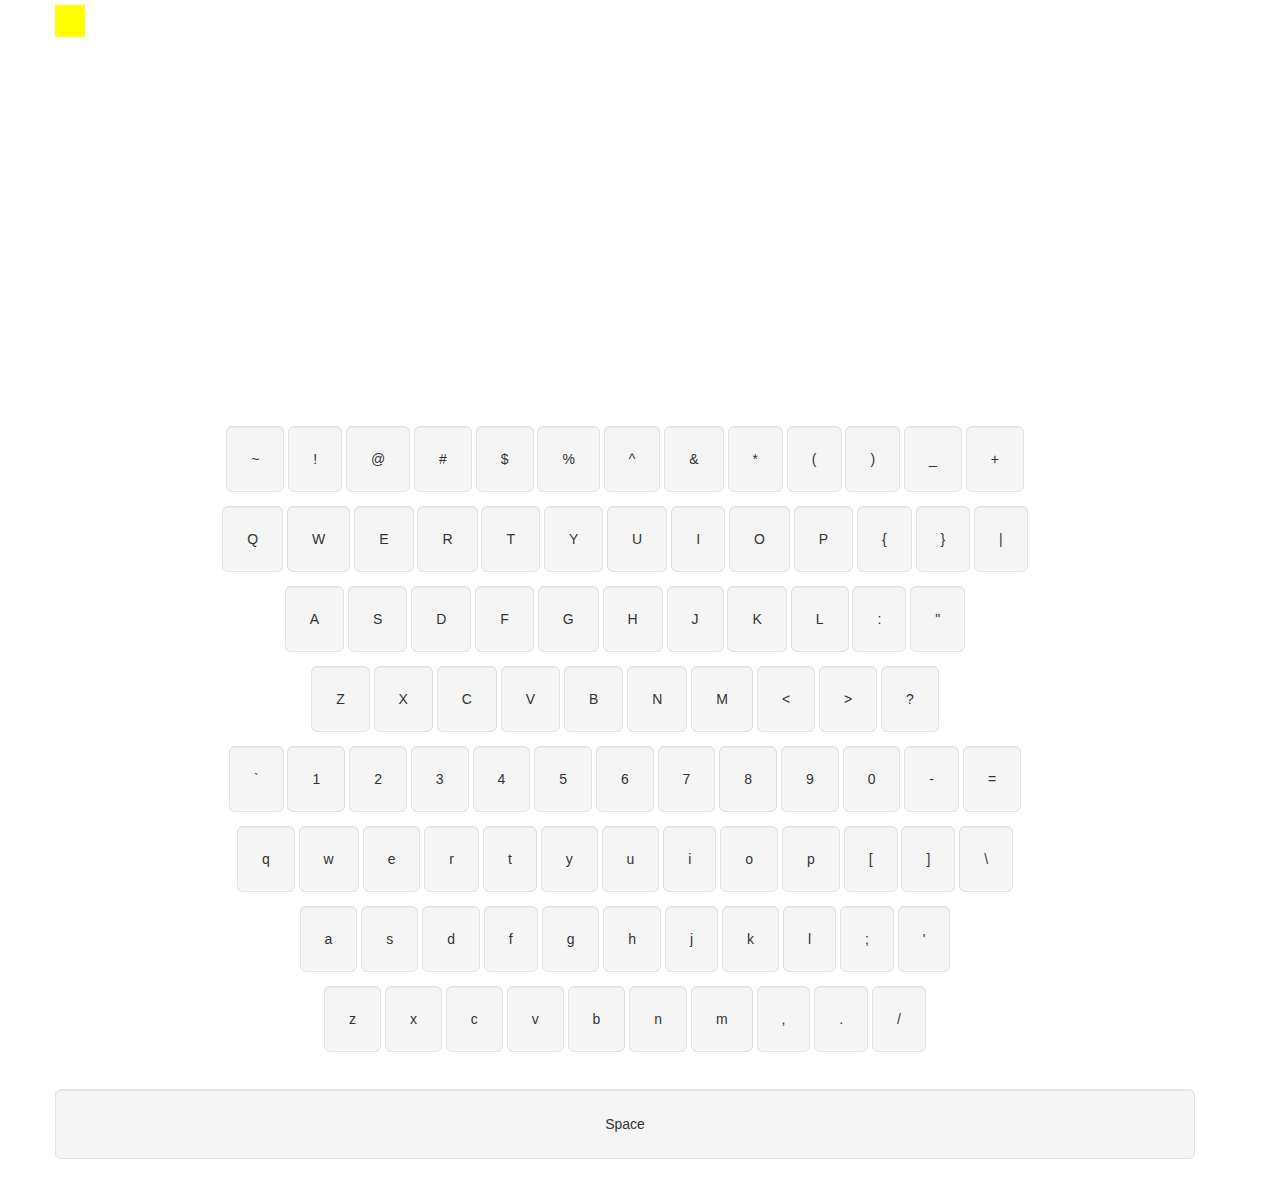
<file: JustMyType/index.html>
<!DOCTYPE html>
<html lang="en">

<head>
	<meta charset="UTF-8">
	<meta name="viewport" content="width=device-width, initial-scale=1.0">
	<meta http-equiv="X-UA-Compatible" content="ie=edge">
	<title>Just My Type</title>
	<link rel="stylesheet" href="https://maxcdn.bootstrapcdn.com/bootstrap/3.3.7/css/bootstrap.min.css" integrity="sha384-BVYiiSIFeK1dGmJRAkycuHAHRg32OmUcww7on3RYdg4Va+PmSTsz/K68vbdEjh4u"
	 crossorigin="anonymous">
	<link rel="stylesheet" href="styles.css">
</head>

<body>
	<div class="container" id="target">
		<div class="row col-md-12" id="prompt-container">
			<div class="row col-xs-12" id="yellow-block"></div>
			<div class="row col-lg-12" id="sentence"></div>
			<div class="row col-lg-12 text-center" id="feedback"></div>
			<div class="row col-lg-12 text-center" id="target-letter"></div>
		</div>
		<div class="text-center keyboard-container" id="keyboard-upper-container">
			<div class="row col-lg-12 keys-row">
				<span class="well well-lg key" id="126">~</span>
				<span class="well well-lg key" id="33">!</span>
				<span class="well well-lg key" id="64">@</span>
				<span class="well well-lg key" id="35">#</span>
				<span class="well well-lg key" id="36">$</span>
				<span class="well well-lg key" id="37">%</span>
				<span class="well well-lg key" id="94">^</span>
				<span class="well well-lg key" id="38">&</span>
				<span class="well well-lg key" id="42">*</span>
				<span class="well well-lg key" id="40">(</span>
				<span class="well well-lg key" id="41">)</span>
				<span class="well well-lg key" id="95">_</span>
				<span class="well well-lg key" id="43">+</span>
			</div>
			<div class="row col-lg-12 keys-row">
				<span class="well well-lg key" id="81">Q</span>
				<span class="well well-lg key" id="87">W</span>
				<span class="well well-lg key" id="69">E</span>
				<span class="well well-lg key" id="82">R</span>
				<span class="well well-lg key" id="84">T</span>
				<span class="well well-lg key" id="89">Y</span>
				<span class="well well-lg key" id="85">U</span>
				<span class="well well-lg key" id="73">I</span>
				<span class="well well-lg key" id="79">O</span>
				<span class="well well-lg key" id="80">P</span>
				<span class="well well-lg key" id="123">{</span>
				<span class="well well-lg key" id="125">}</span>
				<span class="well well-lg key" id="124">|</span>
			</div>
			<div class="row col-lg-12 keys-row">
				<span class="well well-lg key" id="65">A</span>
				<span class="well well-lg key" id="83">S</span>
				<span class="well well-lg key" id="68">D</span>
				<span class="well well-lg key" id="70">F</span>
				<span class="well well-lg key" id="71">G</span>
				<span class="well well-lg key" id="72">H</span>
				<span class="well well-lg key" id="74">J</span>
				<span class="well well-lg key" id="75">K</span>
				<span class="well well-lg key" id="76">L</span>
				<span class="well well-lg key" id="58">:</span>
				<span class="well well-lg key" id="34">"</span>
			</div>
			<div class="row col-lg-12 keys-row">
				<span class="well well-lg key" id="90">Z</span>
				<span class="well well-lg key" id="88">X</span>
				<span class="well well-lg key" id="67">C</span>
				<span class="well well-lg key" id="86">V</span>
				<span class="well well-lg key" id="66">B</span>
				<span class="well well-lg key" id="78">N</span>
				<span class="well well-lg key" id="77">M</span>
				<span class="well well-lg key" id="60">&#60</span>
				<span class="well well-lg key" id="62">&#62</span>
				<span class="well well-lg key" id="63">?</span>
			</div>
		</div>
		<div class="text-center keyboard-container" id="keyboard-lower-container">
			<div class="row col-lg-12 keys-row">
				<span class="well well-lg key" id="96">`</span>
				<span class="well well-lg key" id="49">1</span>
				<span class="well well-lg key" id="50">2</span>
				<span class="well well-lg key" id="51">3</span>
				<span class="well well-lg key" id="52">4</span>
				<span class="well well-lg key" id="53">5</span>
				<span class="well well-lg key" id="54">6</span>
				<span class="well well-lg key" id="55">7</span>
				<span class="well well-lg key" id="56">8</span>
				<span class="well well-lg key" id="57">9</span>
				<span class="well well-lg key" id="48">0</span>
				<span class="well well-lg key" id="45">-</span>
				<span class="well well-lg key" id="61">=</span>
			</div>
			<div class="row col-lg-12 keys-row">
				<span class="well well-lg key" id="113">q</span>
				<span class="well well-lg key" id="119">w</span>
				<span class="well well-lg key" id="101">e</span>
				<span class="well well-lg key" id="114">r</span>
				<span class="well well-lg key" id="116">t</span>
				<span class="well well-lg key" id="121">y</span>
				<span class="well well-lg key" id="117">u</span>
				<span class="well well-lg key" id="105">i</span>
				<span class="well well-lg key" id="111">o</span>
				<span class="well well-lg key" id="112">p</span>
				<span class="well well-lg key" id="91">[</span>
				<span class="well well-lg key" id="93">]</span>
				<span class="well well-lg key" id="92">\</span>
			</div>
			<div class="row col-lg-12 keys-row">
				<span class="well well-lg key" id="97">a</span>
				<span class="well well-lg key" id="115">s</span>
				<span class="well well-lg key" id="100">d</span>
				<span class="well well-lg key" id="102">f</span>
				<span class="well well-lg key" id="103">g</span>
				<span class="well well-lg key" id="104">h</span>
				<span class="well well-lg key" id="106">j</span>
				<span class="well well-lg key" id="107">k</span>
				<span class="well well-lg key" id="108">l</span>
				<span class="well well-lg key" id="59">;</span>
				<span class="well well-lg key" id="39">'</span>
			</div>
			<div class="row col-lg-12 keys-row">
				<span class="well well-lg key" id="122">z</span>
				<span class="well well-lg key" id="120">x</span>
				<span class="well well-lg key" id="99">c</span>
				<span class="well well-lg key" id="118">v</span>
				<span class="well well-lg key" id="98">b</span>
				<span class="well well-lg key" id="110">n</span>
				<span class="well well-lg key" id="109">m</span>
				<span class="well well-lg key" id="44">,</span>
				<span class="well well-lg key" id="46">.</span>
				<span class="well well-lg key" id="47">/</span>
			</div>
		</div>
		<div class="row col-lg-12 text-center keys-row">
			<div class="well well-lg key" id="32">Space</div>
		</div>
	</div>
</body>
</html>
</file>
<file: JustMyType/styles.css>
* {
  margin: 0;
  padding: 0;	
}

#prompt-container {
  font-family: Courier New, Courier, monospace;
  font-size: 24px;
  letter-spacing: 3px;
}

#yellow-block {
  display: inline-block;
  position: absolute !important;
  margin-top: 5px;
  width: 24px;
  height: 32px;
  background-color: yellow;
  font-family: 'Roboto Mono', monospace;
  font-size: 0.8em;
  text-align: left;
}

.keyboard-container {
  margin-top: 35%;
}

#target-letter {
  font-size: 38px;
  display: flex;
  justify-content: center;
}

.keys-row {
  margin-top: 40px;
  padding: 10px 0;
}

#feedback {
  font-size: 20px;
  font-weight: bold;
  height: 30px;
}
.glyphicon-ok {
  color: #1DA237;
}

.glyphicon-remove {
  color : #CD2626;
}

.well-highlight{
  background-color: #343a40;
  color: #f8f9fa;
}

.para-wrapper {
  position: relative;
  padding-left: 1em;
  padding-right: 1em;
  display: block;
  height: 42px;
}

.output-line {
  display: inline-block;
  position: static;
  font-family: 'Roboto Mono', monospace;
  font-size: 0.8em;
  padding-top: 5px;
  height: 27px;
}

.footer {
  font-family: 'Courier New', Courier, monospace;
  justify-content: 'flex-center' ;
  font-weight: bold;
}

.disable_text_highlighting {
  -webkit-user-select: none; /* Webkit */
  -moz-user-select: none;    /* Firefox */
  -ms-user-select: none;     /* IE 10  */
  /* Currently not supported in Opera but will be soon */
  -o-user-select: none;
  user-select: none;
}

.good-char {
  color: green;
}

.bad-char {
  color: red;
}

.timer {
  position: fixed;
  top: 20px;
  right: 20px;
  font-size: 30px;
}

#play-again {
  border: 1px solid black;
  background-color: #17a2b8;
  color: #343a40;
  width: 60%;
  cursor: pointer;
}
</file>
